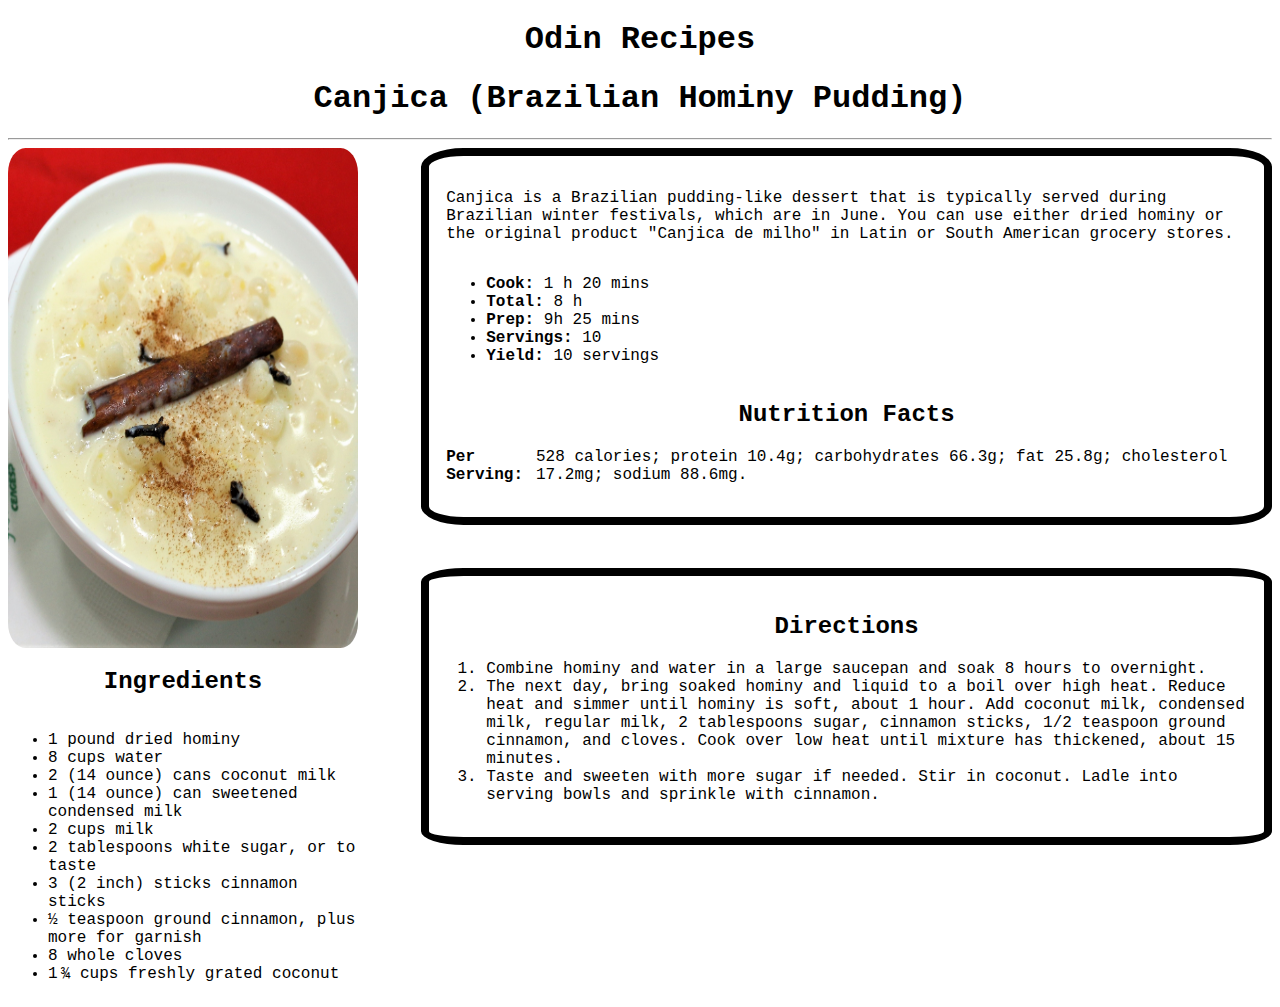
<file: recipes/canjica.html>
<!DOCTYPE html>
<html lang="en">

<head>
    <meta charset="UTF-8">
    <meta http-equiv="X-UA-Compatible" content="IE=edge">
    <meta name="viewport" content="width=device-width, initial-scale=1.0">
    <title>Canjica</title>
    <link rel="stylesheet" href="../css/style.css">
</head>

<body>
    <header>
        <a href="../index.html">
            <h1>Odin Recipes</h1>
        </a>
    </header>
    <h1>Canjica (Brazilian Hominy Pudding)</h1>
    <hr>
    <div class="content">
        <div class="ingredients">
            <img src="../img/canjica.jpg" alt="Canjica (Brazilian Hominy Pudding)" width="400">
            <h2>Ingredients</h2>
            <ul>
                <li>1 pound dried hominy </li>
                <li>8 cups water </li>
                <li>2 (14 ounce) cans coconut milk </li>
                <li>1 (14 ounce) can sweetened condensed milk </li>
                <li>2 cups milk </li>
                <li>2 tablespoons white sugar, or to taste </li>
                <li>3 (2 inch) sticks cinnamon sticks </li>
                <li>½ teaspoon ground cinnamon, plus more for garnish </li>
                <li>8 whole cloves </li>
                <li>1 ¾ cups freshly grated coconut </li>
            </ul>
        </div>
        <div class="right">
            <div class="info">
                <p>Canjica is a Brazilian pudding-like dessert that is typically served during Brazilian winter
                    festivals,
                    which
                    are in June. You can use either dried hominy or the original product "Canjica de milho" in Latin or
                    South
                    American grocery stores.
                </p>
                <ul>
                    <li><strong>Cook: </strong>1 h 20 mins</li>
                    <li><strong>Total: </strong>8 h</li>
                    <li><strong>Prep: </strong>9h 25 mins</li>
                    <li><strong>Servings: </strong>10</li>
                    <li><strong>Yield:</strong> 10 servings</li>
                </ul>

                <div>
                    <h2>
                        Nutrition Facts
                    </h2>
                    <p>
                        <strong>Per Serving:</strong> 528 calories; protein 10.4g; carbohydrates 66.3g; fat 25.8g;
                        cholesterol 17.2mg; sodium 88.6mg.
                    </p>
                </div>
            </div>

            <div class="directions">
                <h2>Directions</h2>
                <ol>
                    <li>Combine hominy and water in a large saucepan and soak 8 hours to overnight.</li>
                    <li>The next day, bring soaked hominy and liquid to a boil over high heat. Reduce heat and simmer
                        until
                        hominy is soft, about 1 hour. Add coconut milk, condensed milk, regular milk, 2 tablespoons
                        sugar,
                        cinnamon sticks, 1/2 teaspoon ground cinnamon, and cloves. Cook over low heat until mixture has
                        thickened, about 15 minutes.</li>
                    <li>Taste and sweeten with more sugar if needed. Stir in coconut. Ladle into serving bowls and
                        sprinkle
                        with
                        cinnamon.</li>
                </ol>
            </div>
        </div>
    </div>


</body>

</html>
</file>
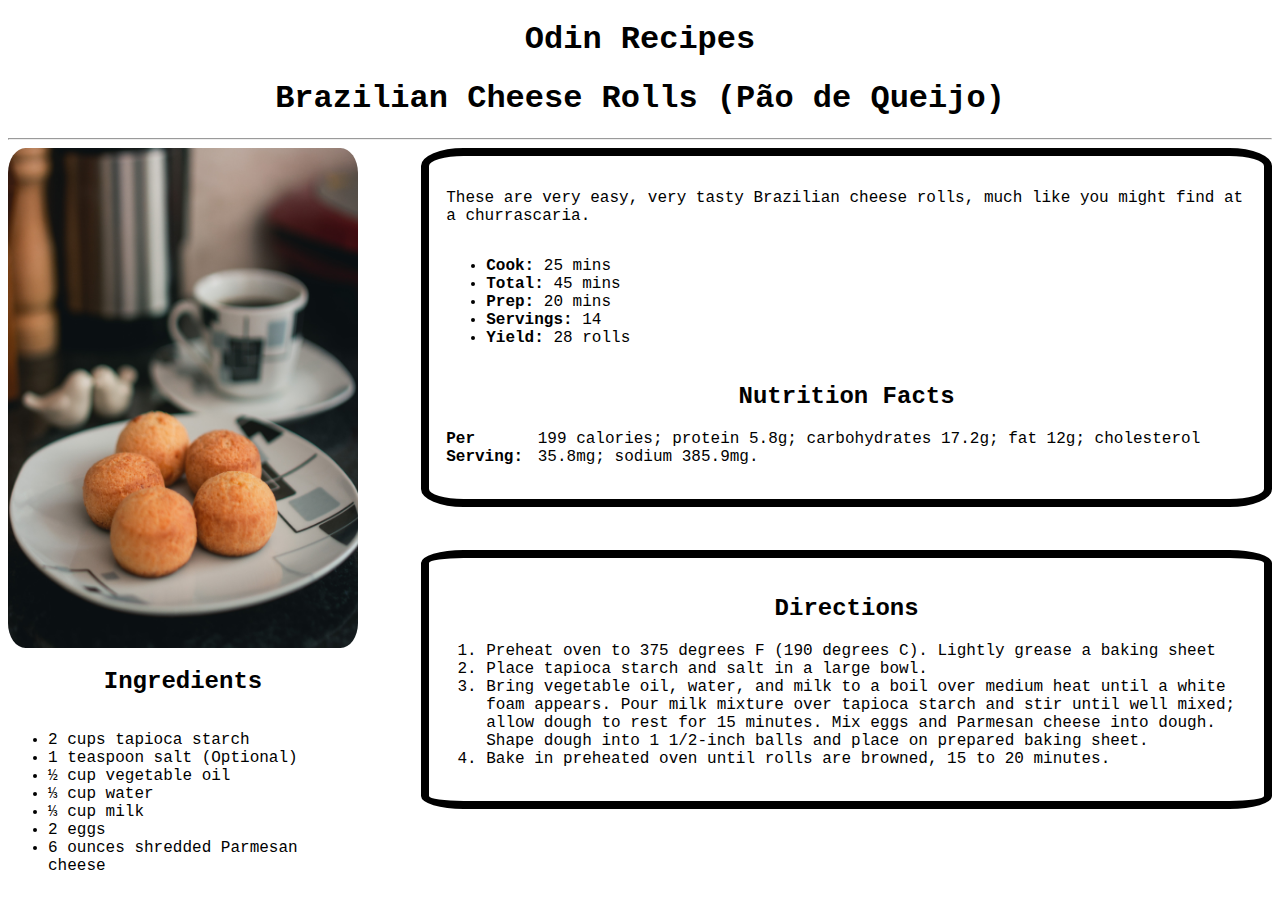
<file: recipes/cheeseroll.html>
<!DOCTYPE html>
<html lang="en">

<head>
    <meta charset="UTF-8">
    <meta http-equiv="X-UA-Compatible" content="IE=edge">
    <meta name="viewport" content="width=device-width, initial-scale=1.0">
    <title>Pão de Queijo</title>
    <link rel="stylesheet" href="../css/style.css">
</head>

<body>
    <header>
        <a href="../index.html">
            <h1>Odin Recipes</h1>
        </a>
    </header>
    <h1>Brazilian Cheese Rolls (Pão de Queijo)</h1>
    <hr>
    <div class="content">
        <div class="ingredients">
            <img src="../img/cheeseroll.jpg" alt="Brazilian Cheese Rolls (Pão de Queijo)" width="400">
            <h2>Ingredients</h2>
            <ul>
                <li>2 cups tapioca starch </li>
                <li>1 teaspoon salt (Optional)</li>
                <li>½ cup vegetable oil </li>
                <li>⅓ cup water </li>
                <li>⅓ cup milk </li>
                <li>2 eggs </li>
                <li>6 ounces shredded Parmesan cheese </li>
            </ul>
        </div>
        <div class="right">
            <div class="info">
                <p>
                    These are very easy, very tasty Brazilian cheese rolls, much like you might find at a churrascaria.
                </p>
                <ul>
                    <li><strong>Cook: </strong>25 mins</li>
                    <li><strong>Total: </strong>45 mins</li>
                    <li><strong>Prep: </strong>20 mins</li>
                    <li><strong>Servings: </strong>14</li>
                    <li><strong>Yield: </strong>28 rolls</li>
                </ul>
                <div>
                    <h2>
                        Nutrition Facts
                    </h2>
                    <p>
                        <strong>Per Serving:</strong> 199 calories; protein 5.8g; carbohydrates 17.2g; fat 12g;
                        cholesterol
                        35.8mg; sodium 385.9mg.
                    </p>

                </div>
            </div>

            <div class="directions">
                <h2>Directions</h2>
                <ol>
                    <li>Preheat oven to 375 degrees F (190 degrees C). Lightly grease a baking sheet</li>
                    <li>Place tapioca starch and salt in a large bowl.</li>
                    <li>Bring vegetable oil, water, and milk to a boil over medium heat until a white foam appears. Pour
                        milk
                        mixture over tapioca starch and stir until well mixed; allow dough to rest for 15 minutes. Mix
                        eggs
                        and
                        Parmesan cheese into dough. Shape dough into 1 1/2-inch balls and place on prepared baking
                        sheet.
                    </li>
                    <li>Bake in preheated oven until rolls are browned, 15 to 20 minutes.</li>
                </ol>
            </div>
        </div>
    </div>


</body>

</html>
</file>
<file: css/style.css>
html {
    font-family: 'Courier New', Courier, monospace;
}

h1,
h2 {
    text-align: center;
}

a {
    color: black;
    text-decoration: none;
}

a:hover {
    color: brown;
    transform: scale(1.05);
}

p {
    display: flex;
}

section {
    gap: 40px;
    display: flex;
}

.item {
    display: flex;
    flex-direction: column;
    gap: 10px;
    align-items: center;
    width: 400px;
    text-align: center;
}

/* .item:hover {
    transform: scale(1.05);
    color: rgb(121, 0, 0);
} */

.content {
    display: flex;
    flex-direction: row;
    justify-content: space-between;

}

img {
    width: 350px;
    height: 500px;
    border-radius: 5%;
}

.ingredients {
    display: flex;
    flex-direction: column;
    padding-right: 5%;

}

.ingredients.h2 {
    text-align: center;
}

.info {
    display: flex;
    flex-direction: column;
    flex-wrap: nowrap;
    /* height: 500px; */
    border: 0.5rem solid;
    padding: 2%;
    margin-bottom: 5%;
    border-radius: 5%;
}


.directions {
    border: 0.5rem solid;
    padding: 2%;
    border-radius: 5%;
}
</file>
